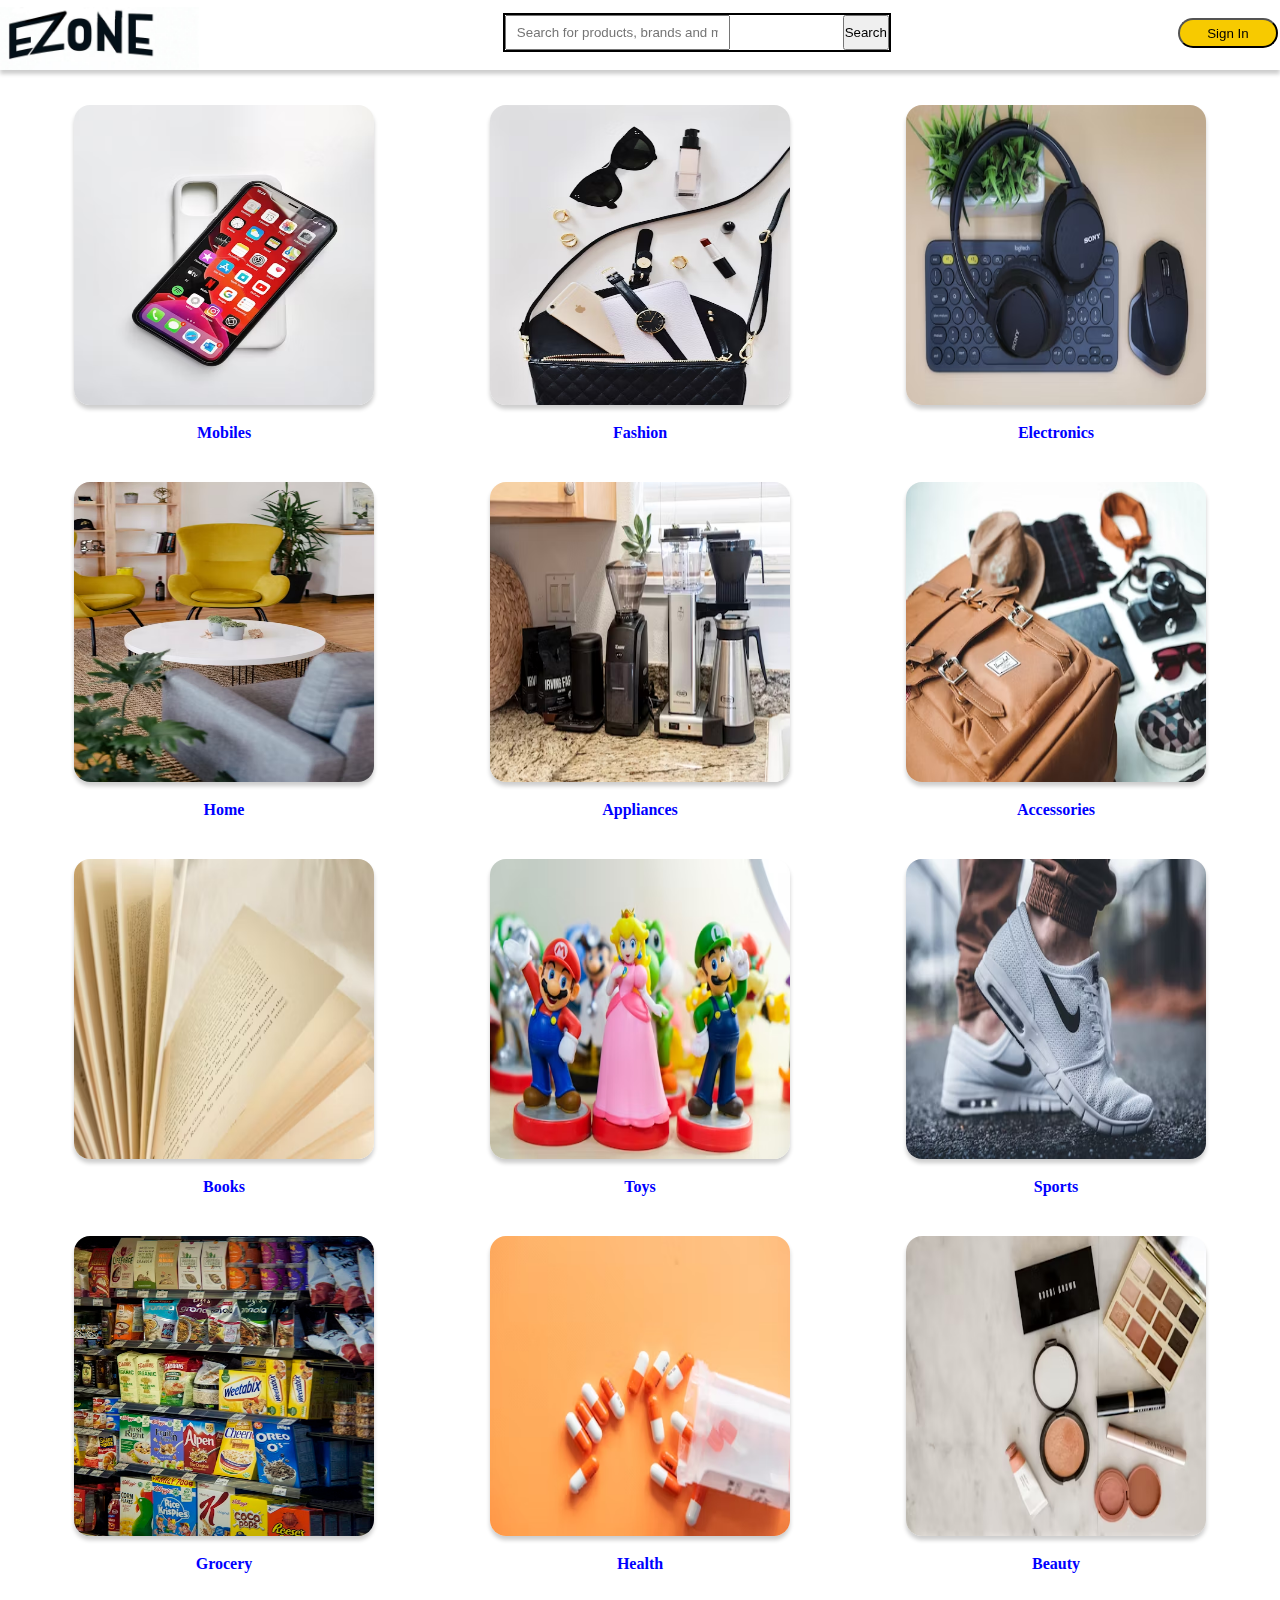
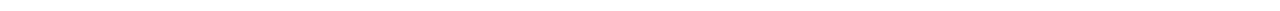
<file: index.html>
<!DOCTYPE html>
<html lang="en">
<head>
    <meta charset="UTF-8">
    <meta name="viewport" content="width=device-width, initial-scale=1.0">
    <title>Ezone</title>
    <link rel="stylesheet" href="style.css">    
    <script src="script.js"></script>
    <link rel="icon"  type="image/x-icon"  href="images/favicon.jpg">
</head>
<body>
    <div class="top-bar">
        <div class="logo">
            <a href="index.html">
                <img src="images\title.jpg" alt="Ezone">
            </a>
        </div>
        <div class="search-bar">
            <span><input type="text"  placeholder="Search for products, brands and more"></span>
            <span><button>Search</button></span>
        </div>
        <div class="login">
            <button onclick="signin()">Sign In</button>
        </div>
    </div>

    <div class="categories">
        <div class="category">
            <a href="item.html">
                <img src="images\mobile.jpg" alt="Mobiles">
                <p>Mobiles</p>
            </a>
        </div>
        <div class="category">
            <a href="item.html">
                <img src="images\fashion.jpg" alt="Fashion">
                <p>Fashion</p>
            </a>
        </div>
        <div class="category">
            <a href="item.html">
                <img src="images\electronics.jpg" alt="Electronics">
                <p>Electronics</p>
            </a>
        </div>
        <div class="category">
            <a href="item.html">
                <img src="images\home.jpg" alt="Home">
                <p>Home</p>
            </a>
        </div>
        <div class="category">
            <a href="item.html">
                <img src="images\appliances.jpg" alt="Appliances">
                <p>Appliances</p>
            </a>
        </div>
        <div class="category">
            <a href="item.html">
                <img src="images\accessories.jpg" alt="Accessories">
                <p>Accessories</p>
            </a>
        </div>
        <div class="category">
            <a href="item.html">
                <img src="images\books.jpg" alt="Books">
                <p>Books</p>
            </a>
        </div>
        <div class="category">
            <a href="item.html">
                <img src="images\toys.jpg" alt="Toys">
                <p>Toys</p>
            </a>
        </div>
        <div class="category">
            <a href="item.html">
                <img src="images\sports.jpg" alt="Sports">
                <p>Sports</p>
            </a>
        </div>
        <div class="category">
            <a href="item.html">
                <img src="images\grocessories.jpg" alt="Grocery">
                <p>Grocery</p>
            </a>
        </div>
        <div class="category">
            <a href="item.html">
                <img src="images\health.jpg" alt="Health">
                <p>Health</p>
            </a>
        </div>
        <div class="category">
            <a href="item.html">
                <img src="images\beauty.jpg" alt="Beauty">
                <p>Beauty</p>
            </a>
        <div>
    </div>
</body>
</html>
</file>
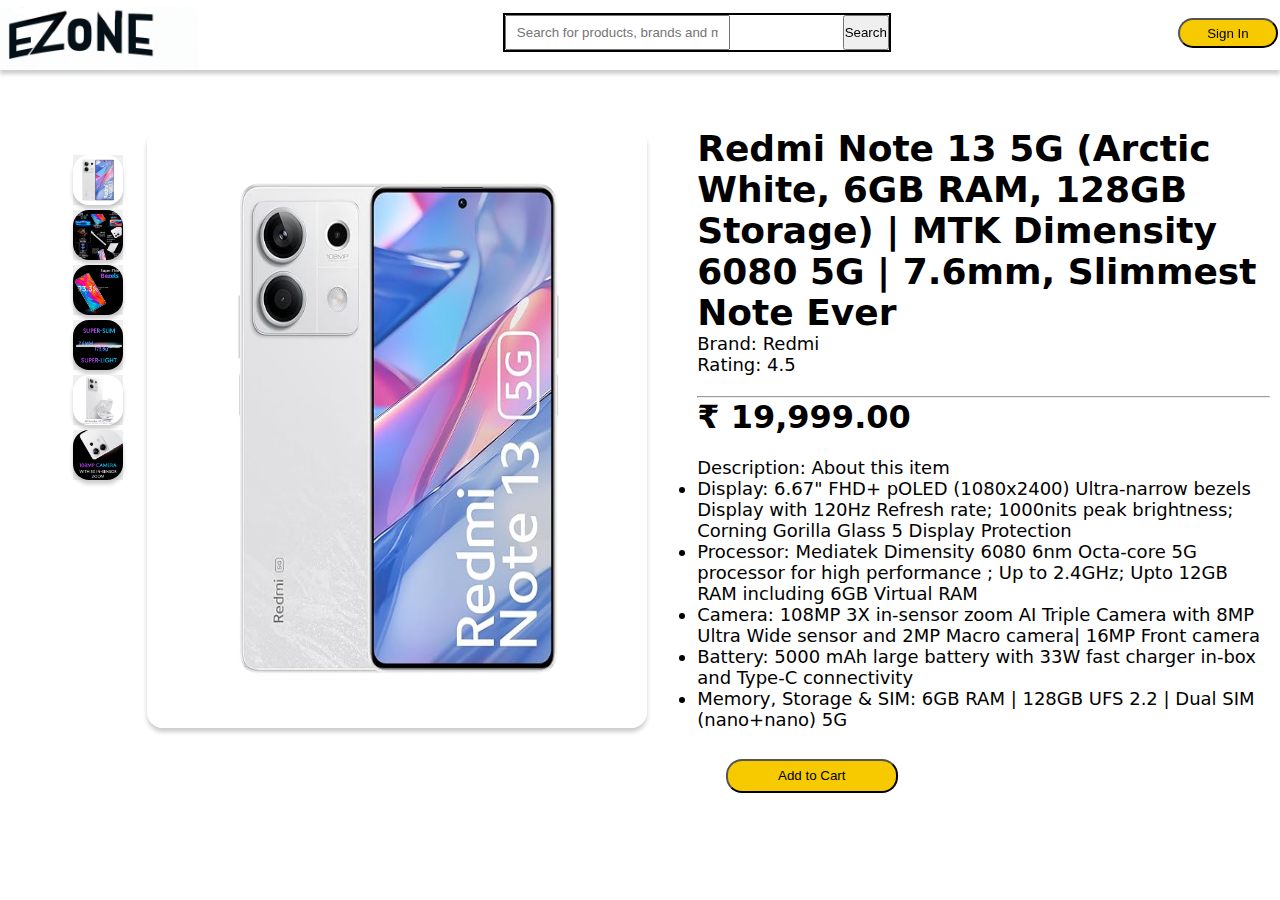
<file: item.html>
<!DOCTYPE html>
<html lang="en">
<head>
    <meta charset="UTF-8">
    <meta name="viewport" content="width=device-width, initial-scale=1.0">
    <title>Ezone</title>
    <link rel="stylesheet" href="style.css">    
    <script src="script.js"></script>
    <link rel="icon"  type="image/x-icon"  href="images/favicon.jpg">
</head>
<body>
    <div class="top-bar">
        <div class="logo">
            <a href="index.html">
                <img src="images\title.jpg" alt="Ezone">
            </a>
        </div>
        <div class="search-bar">
            <span><input type="text"  placeholder="Search for products, brands and more"></span>
            <span><button>Search</button></span>
        </div>
        <div class="login">
            <button onclick="signin()">Sign In</button>
        </div>
    </div>
    <div class="product">
        <div class="product-images">
            <button onclick="handleImageClick('images/mobile1.jpg')"><img src="images\mobile1.jpg" alt="Mobile"></button>
            <button onclick="handleImageClick('images/mobile2.jpg')"><img src="images\mobile2.jpg" alt="Mobile"></button>
            <button onclick="handleImageClick('images/mobile3.jpg')"><img src="images\mobile3.jpg" alt="Mobile"></button>
            <button onclick="handleImageClick('images/mobile4.jpg')"><img src="images\mobile4.jpg" alt="Mobile"></button>
            <button onclick="handleImageClick('images/mobile5.jpg')"><img src="images\mobile5.jpg" alt="Mobile"></button>
            <button onclick="handleImageClick('images/mobile6.jpg')"><img src="images\mobile6.jpg" alt="Mobile"></button>
        </div>
        <div class="product-image">
            <img src="images\mobile1.jpg" alt="Mobile" id="product-image">
        </div>
        <div class="product-details">
            <h1>Redmi Note 13 5G (Arctic White, 6GB RAM, 128GB Storage) | MTK Dimensity 6080 5G | 7.6mm, Slimmest Note Ever</h1>
            <p>Brand: Redmi</p>
            <p>Rating: 4.5</p>
            <br>
            <hr>
            <p style="font-weight: bold;font-size: xx-large;"> ₹ 19,999.00</p>
            <br>
            <p>Description: About this item
                <ul>
                    <li>Display: 6.67" FHD+ pOLED (1080x2400) Ultra-narrow bezels Display with 120Hz Refresh rate; 1000nits peak brightness; Corning Gorilla Glass 5 Display Protection</li>
                    <li>Processor: Mediatek Dimensity 6080 6nm Octa-core 5G processor for high performance ; Up to 2.4GHz; Upto 12GB RAM including 6GB Virtual RAM</li>
                    <li>Camera: 108MP 3X in-sensor zoom AI Triple Camera with 8MP Ultra Wide sensor and 2MP Macro camera| 16MP Front camera</li>
                    <li>Battery: 5000 mAh large battery with 33W fast charger in-box and Type-C connectivity</li>
                    <li>Memory, Storage & SIM: 6GB RAM | 128GB UFS 2.2 | Dual SIM (nano+nano) 5G</li>
                </ul>
            <button onclick="cart()">Add to Cart</button>
        </div>
    </div>
</body>
</html>
</file>
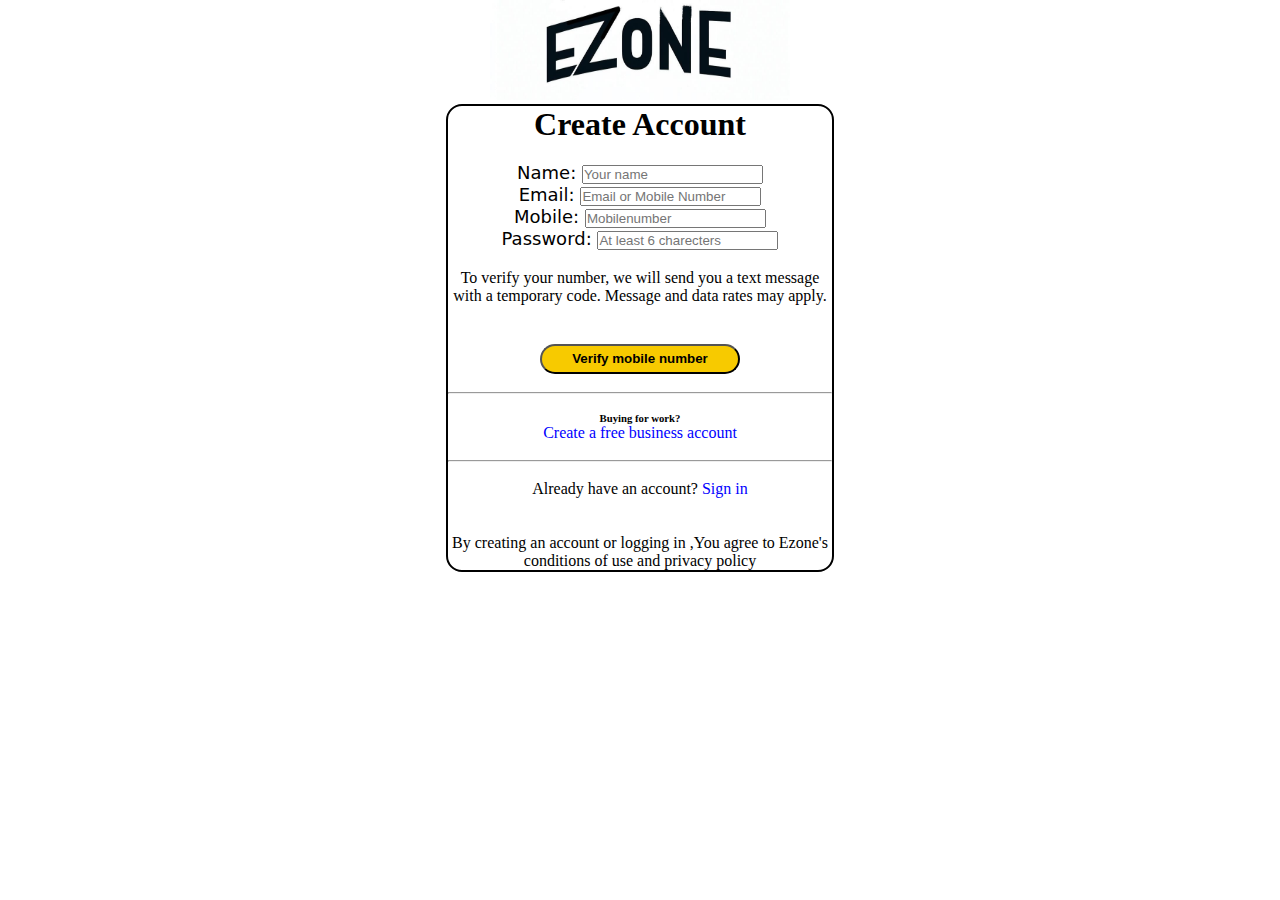
<file: login.html>
<!DOCTYPE html>
<html lang="en">
<head>
    <meta charset="UTF-8">
    <meta name="viewport" content="width=device-width, initial-scale=1.0">
    <title>Ezone signin</title>
    <link rel="stylesheet" href="style.css">    
    <script src="script.js"></script>
    <link rel="icon"  type="image/x-icon"  href="images/favicon.jpg">
</head>
<body>
    <div class="register">
        <span>
            <center><a href="index.html"><img src="images/title.jpg" alt="Ezone"></a></center>
        </span>
        <center><form action="">
            <h1>Create Account</h1>
            <div class="details">
                <span>
                    <label>Name:</label>
                    <input type="text" placeholder="Your name">
                </span>
                <span>
                    <label>Email:</label>
                    <input type="text" placeholder="Email or Mobile Number">
                </span>
                <span>
                    <label>Mobile:</label>
                    <input type="tel" placeholder="Mobilenumber">
                </span>
                <span>
                    <label>Password:</label>
                    <input type="password" placeholder="At least 6 charecters">
                </span>
            </div>
            <p>To verify your number, we will send you a text message with a temporary code. Message and data rates may apply.</p>
            <button onclick="otp()">Verify mobile number</button>
            <br><br><hr><br>
            <h6>Buying for work?</h6>
            <a href="register.html">Create a free business account</a>
            <br><br><hr><br>
            <p>Already have an account? <a href="register.html">Sign in</a></p>
            <br><br>
            <p>By creating an account or logging in ,You agree to Ezone's conditions of use and privacy policy</p>
        </form></center>
    </div>
</body>
</html>
</file>
<file: style.css>
* {
    margin: 0%;
    padding: 0%;
}

.top-bar {
    background-color: white;
    box-shadow: 0 4px 4px rgba(0, 0, 0, 0.2);
    display: flex;
    flex-direction: row;
    justify-content: space-between;
    height: 70px;
    position: fixed;
    top: 0;
    width: 100%;
}

.logo img {
    height: 90%;
    width: 100%;
    margin-left: -15%;
    padding-top: 3%;
    padding-bottom: 0%;
    margin-bottom: -3%;
}

.search-bar input {
    flex:1;
    height: 89%;
    width: 100%;
    margin-right: 0;
    padding: 0 10px;
    /* border: none; */
    outline: none; /* Added to remove border while entering text */
}

.search-bar button {
    height: 35px;
    margin-left: 2px; 
    padding-left: 0;
    cursor: pointer;
}
.search-bar{
    border: solid 2px black;
    margin-top: 1%;
    height: 50%;
    width: 30%;
    display: flex;
    flex-direction: row;
    justify-content: space-between;
}


.categories{
    display: flex;
    flex-wrap: wrap;
    justify-content: space-between;
    margin-left: 5%;
    margin-top: 90px;
    margin-bottom: 1%;
    width: 90%;
    height: 100%;
}

.categories > div {
    flex-basis: calc(25% - 5px);
    margin-bottom: 10px;
}

.category{
    display: flex;
    flex-direction:column;
    justify-content: space-between;
    padding: 0 10px;
    height: 50%;
    width: 50%;
}
.category img{
    height:300px;
    width: 300px;
    margin-top: 5%;
    margin-bottom: 5%;
    border-radius: 1rem;
    border-color:sloid 2px black;
    box-shadow: 0 4px 4px rgba(0, 0, 0, 0.2);
}

.category p{
    font-size: 1rem;
    font-weight: bold;
    font-family: cursive;
    text-align: center;
    margin-bottom: 5%;
}

a{
    text-decoration: none;
    color: black;
}
a:hover p{
    color: red;
    font-size: larger;
}
.category a:hover img{
    width: 310px;
    height: 310px;
}




/* item.css */

.product {
    margin-top: 10%;
    margin-left: 3%;
    display: flex;
    flex-direction: row;
    justify-content: space-between;
    padding: 0 10px;
}
.product-details{
    font-size: large;
    font-family:system-ui, -apple-system, BlinkMacSystemFont, 'Segoe UI', Roboto, Oxygen, Ubuntu, Cantarell, 'Open Sans', 'Helvetica Neue', sans-serif;
    margin-left: 50px;
}

.product-details button{
    background-color: #f7ca00;
    width: 30%;
    margin: 5%;
    height: 5%;
    border-radius: 1rem;
    border-color: solid 3px black;
    cursor: pointer;
}
.product img{
    height:600px;
    width: 500px;
    border-radius: 1rem;
    border-color:sloid 2px black;
    box-shadow: 0 4px 4px rgba(0, 0, 0, 0.2);
}

.product-images img{height:50px;
    width: 50px;}
.product-images{
    display: flex;
    flex-direction: column;
    margin: 2%
}
.product-images button{
    margin-top: 5%;
    margin-bottom: 5%;
    height: 50px;
    width: 50px;
    cursor: pointer;
    border: none;
}

/*login.css*/

.login button{
    background-color: #f7ca00;
    border-radius: 1rem;
    width:100px;
    height: 30px;
    margin: 15%;
    margin-right: 20px;
    cursor: pointer;
}

.register img{
    height: 100px;
    width: 300px;
    
}

.register form{
    border: solid 2px black;
    border-radius: 1rem;
    width : 30%;
    height: 50%;
}

.details{display:flex;
flex-direction: column;
justify-content: space-between;
margin:5%;
font-size: large;
font-family:system-ui, -apple-system, BlinkMacSystemFont, 'Segoe UI', Roboto, Oxygen, Ubuntu, Cantarell, 'Open Sans', 'Helvetica Neue', sans-serif;
}

.detials input{
    margin: 10%;
}

.register button{
    background-color: #f7ca00;
    border-radius: 1rem;
    width:200px;
    font-weight: bold;
    height: 30px;
    margin-top: 10%;
    cursor: pointer;
}

a{color: blue;}
</file>
